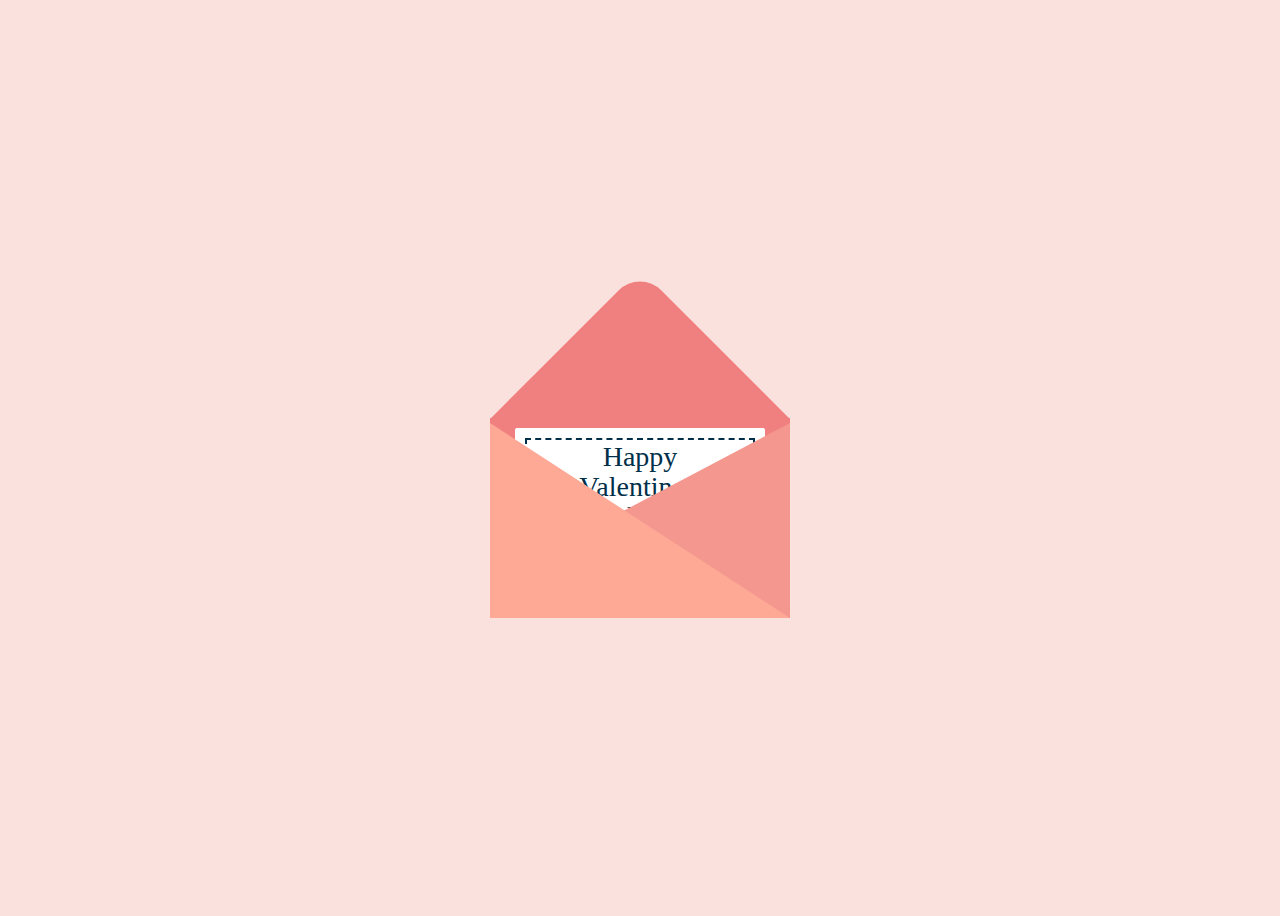
<file: index.html>
<!DOCTYPE html>
<html lang="en">
<head>
    <meta charset="UTF-8">
    <meta name="viewport" content="width=device-width, initial-scale=1.0">
    <title>Document</title>
    <link rel="stylesheet" href="style.css">
</head>
<body>
    <div class="container">
        <div class="valentine">
            <div class="envelope">
                <div class="card">
                    <div class="text">
                        Happy <br> Valentine's <br> day
                    </div>
                    <div class="heart"></div>
                </div>
            </div>
            <div class="front"></div>
        </div>
    </div>
</body>
</html>
</file>
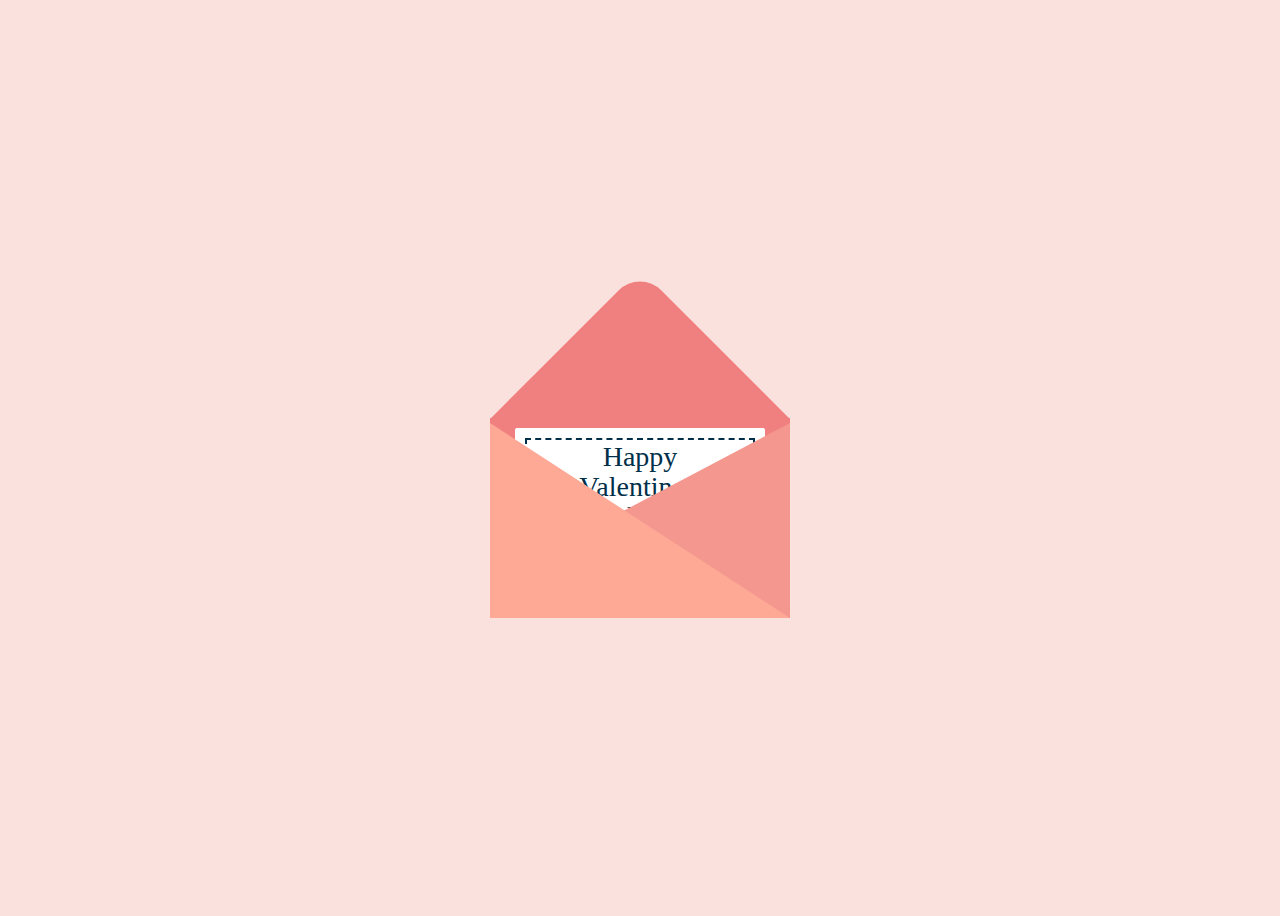
<file: card.html>
<!DOCTYPE html>
<html lang="en">
<head>
    <meta charset="UTF-8">
    <meta name="viewport" content="width=device-width, initial-scale=1.0">
    <title>Document</title>
    <link rel="stylesheet" href="style.css">
</head>
<body>
    <div class="container">
        <div class="valentine">
            <div class="envelope">
                <div class="card">
                    <div class="text">
                        Happy <br> Valentine's <br> day
                    </div>
                    <div class="heart"></div>
                </div>
            </div>
            <div class="front"></div>
        </div>
    </div>
</body>
</html>
</file>
<file: style.css>
body{
    display: grid ;
    place-items: center;
    min-height: 100vh;
    background: #fae1dd;
}
.container{
    position: relative;
}
.valentine{
    position: relative;
    top: 60px;
    cursor: pointer;
    animation: up 3s linear infinite; 
}
.envelope{
    position: relative;
    width: 300px;
    height: 200px;
    background: #f08080;
    display: grid;
    place-items: center;
}
.envelope::before{
    content: '';
    position: absolute;
    width: 212px;
    height: 212px;
    background: #f08080;
    transform: rotate(45deg);
    top: -105px;
    left: 44px;
    border-radius: 30px 0 0 0;
}
.front{
    position: absolute;
    border-right: 180px solid #f4978e;
    border-top: 95px solid transparent;
    border-bottom: 100px solid transparent;
    left: 120px ;
    top: 5px;
    width: 0;
    height: 0;
    z-index: 10;
}
.front::before{
    position: absolute;
    content:'';
    border-left: 300px solid #fda996;
    border-top: 195px solid transparent;
    left: -120px;
    top: -95px;
}
.card{
    position: relative;
    width: 250px;
    height: 180px;
    background: #fff;
    border-radius: 2px;
    display: grid;
    place-items: center;
    transition: 1s;
}
.card::before{
    content: '';
    position: absolute;
    top: 10px;
    left: 10px;
    right: 10px;
    bottom: 10px;
    border: 2px solid #003049;
    border-style: dashed;
}
.valentine:hover .card{
    transform: translateY(-100px);
}
.card .text{
    font-family: 'brush Script MT', cursive;
    font-size: 28px;
    text-align: center;
    line-height: 30px;
    color: #003049;
}
.card .heart{
    position: relative;
    width: 35px;
    height: 35px;
    background: red;
    bottom: 20px;
    transform: rotate(45deg);
    border-radius: 50% 0 0 50%;
}
.card .heart::before {
    content: '';
    position: absolute;
    width: 100%;
    height: 100%;
    background: red;
    border-radius: 0 50% 50% 0;
    right: 0;
    transform: rotate(-90deg);
    transform-origin: top;
}
.card .heart::after{
    content: '';
    position: absolute;
    width: 100%;
    height: 100%;
    background: red;
    right: -18px;

}
</file>
